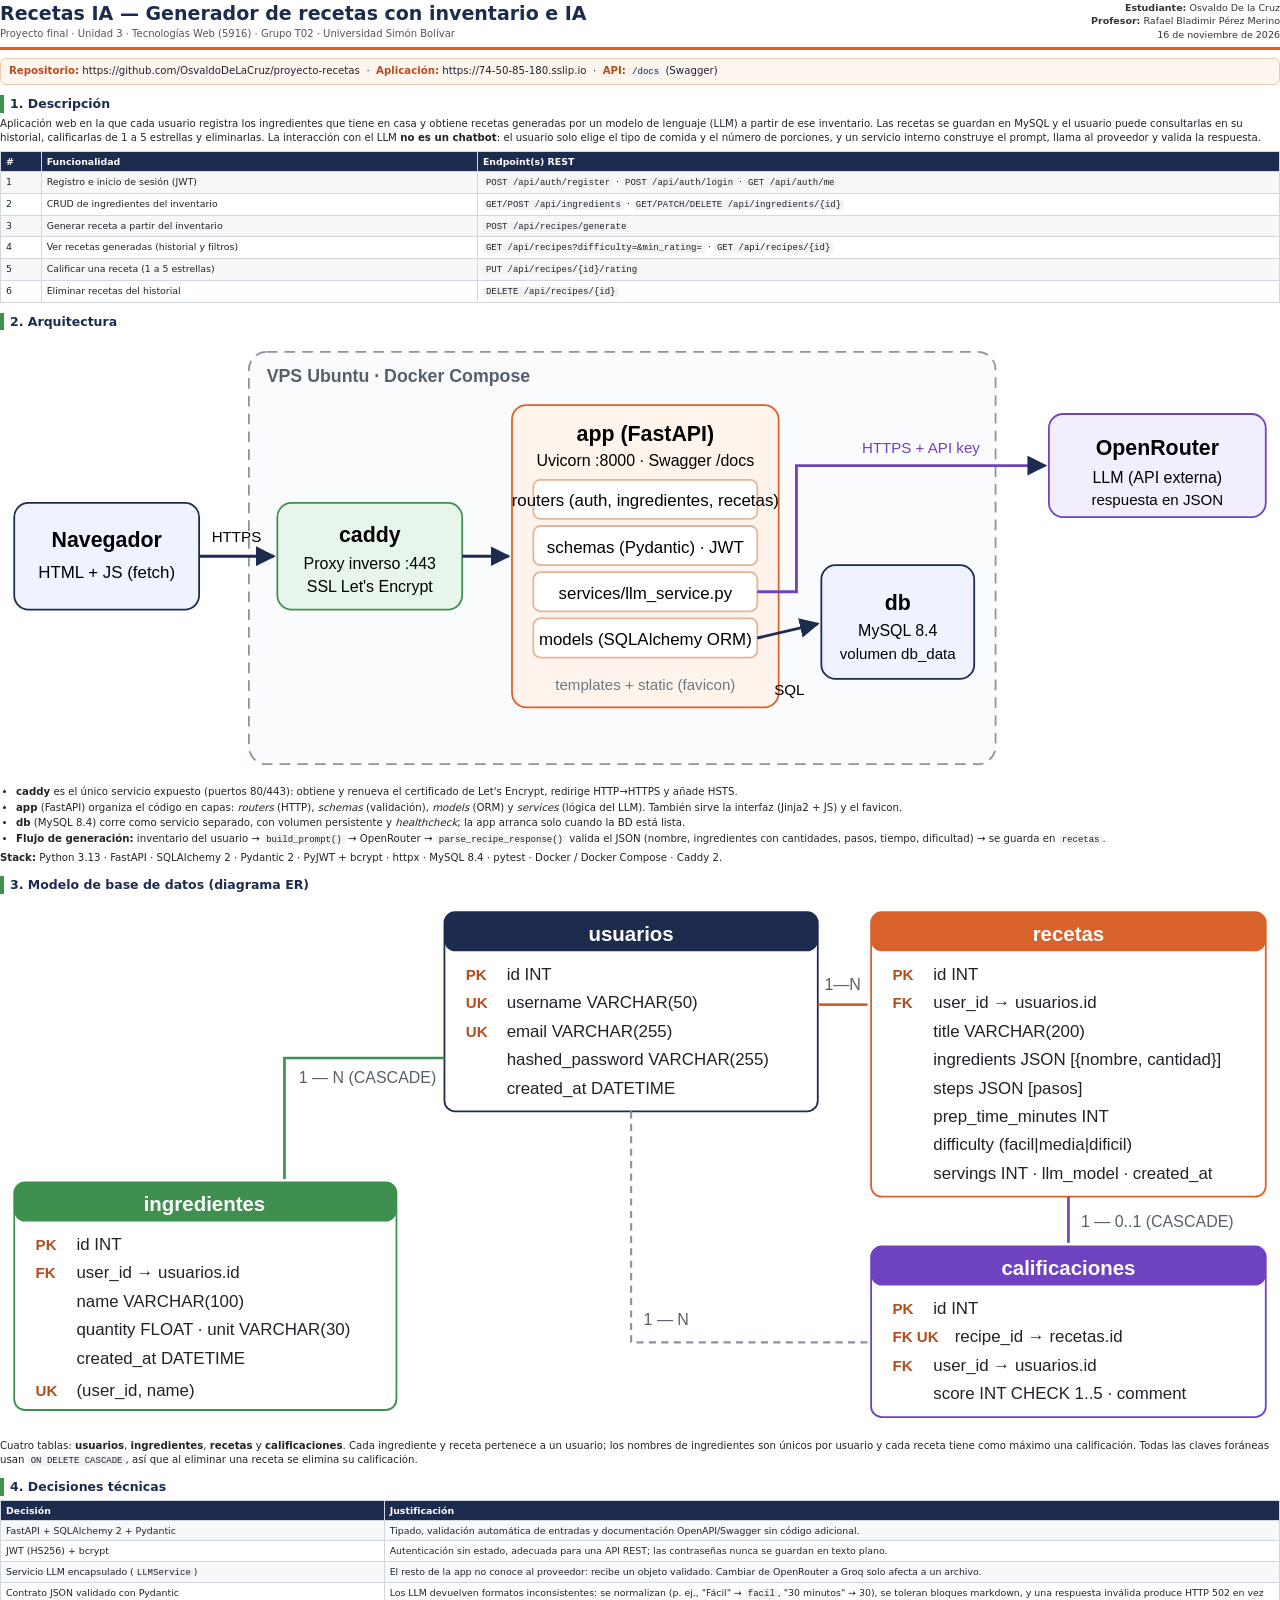
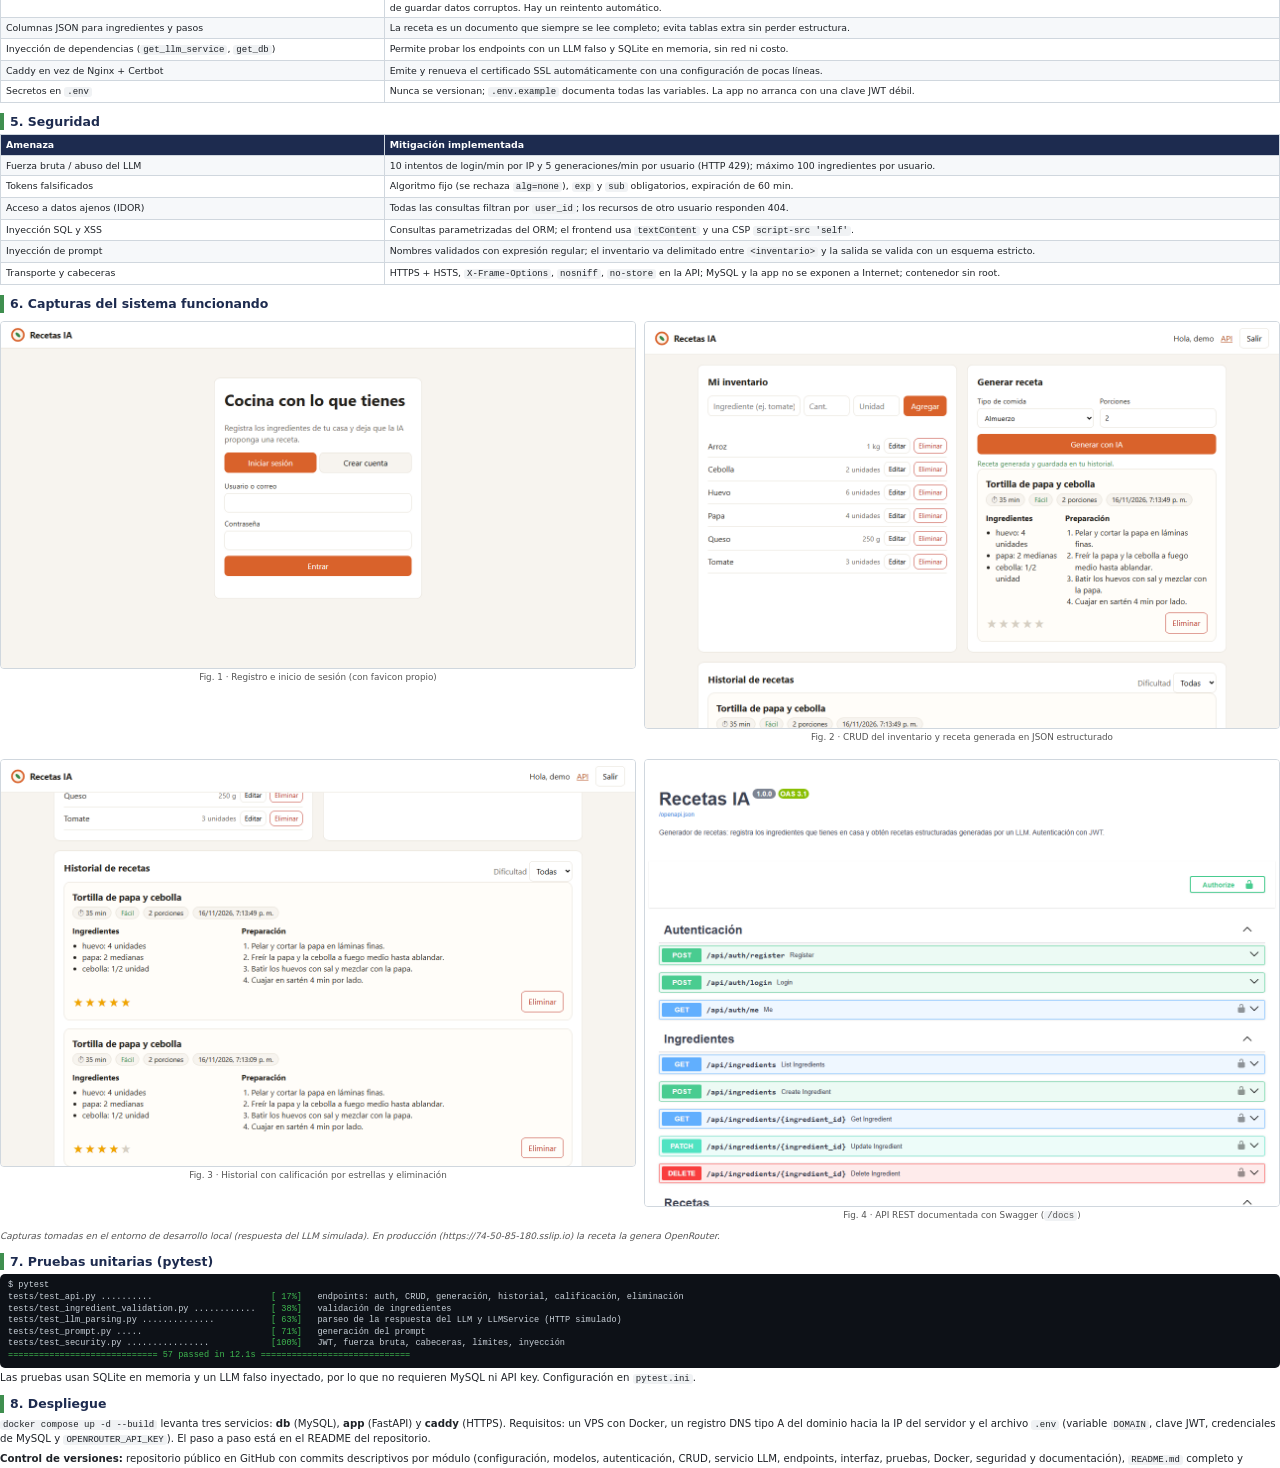
<file: docs/informe.html>
<!doctype html>
<html lang="es">
<head>
<meta charset="utf-8">
<title>Informe técnico — Recetas IA</title>
<style>
  @page { size: A4; margin: 13mm 14mm 12mm; }
  * { box-sizing: border-box; }
  body { font-family: "Segoe UI", system-ui, sans-serif; font-size: 10.2px; line-height: 1.42; color: #1f2328; margin: 0; }
  .page { page-break-after: always; }
  .page:last-child { page-break-after: auto; }
  header.top { border-bottom: 3px solid #d9622b; padding-bottom: 6px; margin-bottom: 8px; display: flex; justify-content: space-between; align-items: flex-end; gap: 12px; }
  header.top h1 { font-size: 19px; margin: 0; color: #1d2b4f; }
  header.top .sub { color: #555; font-size: 10px; }
  header.top .meta { text-align: right; font-size: 9.5px; color: #333; }
  h2 { font-size: 12.5px; color: #1d2b4f; margin: 10px 0 4px; border-left: 4px solid #3f8f4f; padding-left: 6px; }
  p { margin: 3px 0 5px; }
  ul { margin: 2px 0 5px 16px; padding: 0; }
  li { margin: 1px 0; }
  table { width: 100%; border-collapse: collapse; margin: 3px 0 6px; font-size: 9.4px; }
  th, td { border: 1px solid #d0d7de; padding: 3px 5px; vertical-align: top; text-align: left; }
  th { background: #1d2b4f; color: #fff; font-weight: 600; }
  tr:nth-child(even) td { background: #f6f8fa; }
  code { font-family: Consolas, monospace; font-size: 9px; background: #f0f2f4; padding: 0 3px; border-radius: 3px; }
  .links { background: #fff6ef; border: 1px solid #f0c9ad; border-radius: 6px; padding: 5px 8px; margin: 4px 0 6px; }
  .links b { color: #b44c1c; }
  figure { margin: 4px 0; }
  figcaption { font-size: 8.8px; color: #555; text-align: center; margin-top: 2px; }
  .grid2 { display: grid; grid-template-columns: 1fr 1fr; gap: 8px; }
  .shot img { width: 100%; border: 1px solid #d0d7de; border-radius: 4px; display: block; }
  .note { font-size: 9px; color: #555; font-style: italic; }
  .term { background: #0d1117; color: #c9d1d9; font-family: Consolas, monospace; font-size: 8.6px; padding: 6px 8px; border-radius: 5px; white-space: pre; line-height: 1.35; }
  .term .ok { color: #3fb950; }
  svg text { font-family: "Segoe UI", sans-serif; }
</style>
</head>
<body>

<!-- ======================= PÁGINA 1 ======================= -->
<section class="page">
  <header class="top">
    <div>
      <h1>Recetas IA — Generador de recetas con inventario e IA</h1>
      <div class="sub">Proyecto final · Unidad 3 · Tecnologías Web (5916) · Grupo T02 · Universidad Simón Bolívar</div>
    </div>
    <div class="meta">
      <b>Estudiante:</b> Osvaldo De la Cruz<br>
      <b>Profesor:</b> Rafael Bladimir Pérez Merino<br>
      16 de noviembre de 2026
    </div>
  </header>

  <div class="links">
    <b>Repositorio:</b> https://github.com/OsvaldoDeLaCruz/proyecto-recetas &nbsp;·&nbsp;
    <b>Aplicación:</b> <span id="app-url">https://74-50-85-180.sslip.io</span> &nbsp;·&nbsp;
    <b>API:</b> <code>/docs</code> (Swagger)
  </div>

  <h2>1. Descripción</h2>
  <p>Aplicación web en la que cada usuario registra los ingredientes que tiene en casa y obtiene recetas generadas
  por un modelo de lenguaje (LLM) a partir de ese inventario. Las recetas se guardan en MySQL y el usuario puede
  consultarlas en su historial, calificarlas de 1 a 5 estrellas y eliminarlas. La interacción con el LLM <b>no es un
  chatbot</b>: el usuario solo elige el tipo de comida y el número de porciones, y un servicio interno construye el
  prompt, llama al proveedor y valida la respuesta.</p>
  <table>
    <tr><th>#</th><th>Funcionalidad</th><th>Endpoint(s) REST</th></tr>
    <tr><td>1</td><td>Registro e inicio de sesión (JWT)</td><td><code>POST /api/auth/register</code> · <code>POST /api/auth/login</code> · <code>GET /api/auth/me</code></td></tr>
    <tr><td>2</td><td>CRUD de ingredientes del inventario</td><td><code>GET/POST /api/ingredients</code> · <code>GET/PATCH/DELETE /api/ingredients/{id}</code></td></tr>
    <tr><td>3</td><td>Generar receta a partir del inventario</td><td><code>POST /api/recipes/generate</code></td></tr>
    <tr><td>4</td><td>Ver recetas generadas (historial y filtros)</td><td><code>GET /api/recipes?difficulty=&amp;min_rating=</code> · <code>GET /api/recipes/{id}</code></td></tr>
    <tr><td>5</td><td>Calificar una receta (1 a 5 estrellas)</td><td><code>PUT /api/recipes/{id}/rating</code></td></tr>
    <tr><td>6</td><td>Eliminar recetas del historial</td><td><code>DELETE /api/recipes/{id}</code></td></tr>
  </table>

  <h2>2. Arquitectura</h2>
  <svg viewBox="0 0 720 250" width="100%" role="img" aria-label="Diagrama de arquitectura">
    <defs>
      <marker id="ar" viewBox="0 0 10 10" refX="9" refY="5" markerWidth="7" markerHeight="7" orient="auto-start-reverse"><path d="M0,0 L10,5 L0,10 z" fill="#1d2b4f"/></marker>
    </defs>
    <!-- Navegador -->
    <rect x="8" y="95" width="104" height="60" rx="8" fill="#eef3ff" stroke="#1d2b4f"/>
    <text x="60" y="120" text-anchor="middle" font-size="12" font-weight="700">Navegador</text>
    <text x="60" y="137" text-anchor="middle" font-size="9.5">HTML + JS (fetch)</text>
    <!-- Compose boundary -->
    <rect x="140" y="10" width="420" height="232" rx="10" fill="#fafbfc" stroke="#8c959f" stroke-dasharray="6 4"/>
    <text x="150" y="27" font-size="10" fill="#57606a" font-weight="600">VPS Ubuntu · Docker Compose</text>
    <!-- Caddy -->
    <rect x="156" y="95" width="104" height="60" rx="8" fill="#e8f5ea" stroke="#3f8f4f"/>
    <text x="208" y="117" text-anchor="middle" font-size="12" font-weight="700">caddy</text>
    <text x="208" y="132" text-anchor="middle" font-size="9">Proxy inverso :443</text>
    <text x="208" y="145" text-anchor="middle" font-size="9">SSL Let's Encrypt</text>
    <!-- App -->
    <rect x="288" y="40" width="150" height="170" rx="8" fill="#fff4ec" stroke="#d9622b"/>
    <text x="363" y="60" text-anchor="middle" font-size="12" font-weight="700">app (FastAPI)</text>
    <text x="363" y="74" text-anchor="middle" font-size="9">Uvicorn :8000 · Swagger /docs</text>
    <rect x="300" y="82" width="126" height="22" rx="4" fill="#fff" stroke="#e3b597"/><text x="363" y="97" text-anchor="middle" font-size="9.5">routers (auth, ingredientes, recetas)</text>
    <rect x="300" y="108" width="126" height="22" rx="4" fill="#fff" stroke="#e3b597"/><text x="363" y="123" text-anchor="middle" font-size="9.5">schemas (Pydantic) · JWT</text>
    <rect x="300" y="134" width="126" height="22" rx="4" fill="#fff" stroke="#e3b597"/><text x="363" y="149" text-anchor="middle" font-size="9.5">services/llm_service.py</text>
    <rect x="300" y="160" width="126" height="22" rx="4" fill="#fff" stroke="#e3b597"/><text x="363" y="175" text-anchor="middle" font-size="9.5">models (SQLAlchemy ORM)</text>
    <text x="363" y="200" text-anchor="middle" font-size="8.5" fill="#6e7781">templates + static (favicon)</text>
    <!-- DB -->
    <rect x="462" y="130" width="86" height="64" rx="8" fill="#eef3ff" stroke="#1d2b4f"/>
    <text x="505" y="155" text-anchor="middle" font-size="12" font-weight="700">db</text>
    <text x="505" y="170" text-anchor="middle" font-size="9">MySQL 8.4</text>
    <text x="505" y="183" text-anchor="middle" font-size="8.5">volumen db_data</text>
    <!-- OpenRouter -->
    <rect x="590" y="45" width="122" height="58" rx="8" fill="#f3eefe" stroke="#6f42c1"/>
    <text x="651" y="68" text-anchor="middle" font-size="12" font-weight="700">OpenRouter</text>
    <text x="651" y="84" text-anchor="middle" font-size="9">LLM (API externa)</text>
    <text x="651" y="96" text-anchor="middle" font-size="8.5">respuesta en JSON</text>
    <!-- arrows -->
    <line x1="112" y1="125" x2="154" y2="125" stroke="#1d2b4f" stroke-width="1.6" marker-end="url(#ar)"/>
    <text x="133" y="117" text-anchor="middle" font-size="8.5">HTTPS</text>
    <line x1="260" y1="125" x2="286" y2="125" stroke="#1d2b4f" stroke-width="1.6" marker-end="url(#ar)"/>
    <line x1="426" y1="171" x2="460" y2="163" stroke="#1d2b4f" stroke-width="1.6" marker-end="url(#ar)"/>
    <text x="444" y="203" text-anchor="middle" font-size="8.5">SQL</text>
    <path d="M426 145 L 448 145 L 448 74 L 588 74" fill="none" stroke="#6f42c1" stroke-width="1.6" marker-end="url(#ar)"/>
    <text x="518" y="67" text-anchor="middle" font-size="8.5" fill="#6f42c1">HTTPS + API key</text>
  </svg>
  <ul>
    <li><b>caddy</b> es el único servicio expuesto (puertos 80/443): obtiene y renueva el certificado de Let's Encrypt, redirige HTTP→HTTPS y añade HSTS.</li>
    <li><b>app</b> (FastAPI) organiza el código en capas: <i>routers</i> (HTTP), <i>schemas</i> (validación), <i>models</i> (ORM) y <i>services</i> (lógica del LLM). También sirve la interfaz (Jinja2 + JS) y el favicon.</li>
    <li><b>db</b> (MySQL 8.4) corre como servicio separado, con volumen persistente y <i>healthcheck</i>; la app arranca solo cuando la BD está lista.</li>
    <li><b>Flujo de generación:</b> inventario del usuario → <code>build_prompt()</code> → OpenRouter → <code>parse_recipe_response()</code> valida el JSON (nombre, ingredientes con cantidades, pasos, tiempo, dificultad) → se guarda en <code>recetas</code>.</li>
  </ul>
  <p><b>Stack:</b> Python 3.13 · FastAPI · SQLAlchemy 2 · Pydantic 2 · PyJWT + bcrypt · httpx · MySQL 8.4 · pytest · Docker / Docker Compose · Caddy 2.</p>
</section>

<!-- ======================= PÁGINA 2 ======================= -->
<section class="page">
  <h2>3. Modelo de base de datos (diagrama ER)</h2>
  <svg viewBox="0 0 720 300" width="100%" role="img" aria-label="Diagrama entidad relación">
    <style>.h{font-size:11.5px;font-weight:700;fill:#fff}.f{font-size:9.5px;fill:#1f2328}.k{font-size:8.5px;fill:#b44c1c;font-weight:700}.rel{font-size:9px;fill:#57606a}</style>
    <!-- usuarios -->
    <rect x="250" y="8" width="210" height="112" rx="6" fill="#fff" stroke="#1d2b4f"/>
    <rect x="250" y="8" width="210" height="22" rx="6" fill="#1d2b4f"/><text x="355" y="24" text-anchor="middle" class="h">usuarios</text>
    <text x="262" y="46" class="k">PK</text><text x="285" y="46" class="f">id INT</text>
    <text x="262" y="62" class="k">UK</text><text x="285" y="62" class="f">username VARCHAR(50)</text>
    <text x="262" y="78" class="k">UK</text><text x="285" y="78" class="f">email VARCHAR(255)</text>
    <text x="285" y="94" class="f">hashed_password VARCHAR(255)</text>
    <text x="285" y="110" class="f">created_at DATETIME</text>
    <!-- ingredientes -->
    <rect x="8" y="160" width="215" height="128" rx="6" fill="#fff" stroke="#3f8f4f"/>
    <rect x="8" y="160" width="215" height="22" rx="6" fill="#3f8f4f"/><text x="115" y="176" text-anchor="middle" class="h">ingredientes</text>
    <text x="20" y="198" class="k">PK</text><text x="43" y="198" class="f">id INT</text>
    <text x="20" y="214" class="k">FK</text><text x="43" y="214" class="f">user_id → usuarios.id</text>
    <text x="43" y="230" class="f">name VARCHAR(100)</text>
    <text x="43" y="246" class="f">quantity FLOAT · unit VARCHAR(30)</text>
    <text x="43" y="262" class="f">created_at DATETIME</text>
    <text x="20" y="280" class="k">UK</text><text x="43" y="280" class="f">(user_id, name)</text>
    <!-- recetas -->
    <rect x="490" y="8" width="222" height="160" rx="6" fill="#fff" stroke="#d9622b"/>
    <rect x="490" y="8" width="222" height="22" rx="6" fill="#d9622b"/><text x="601" y="24" text-anchor="middle" class="h">recetas</text>
    <text x="502" y="46" class="k">PK</text><text x="525" y="46" class="f">id INT</text>
    <text x="502" y="62" class="k">FK</text><text x="525" y="62" class="f">user_id → usuarios.id</text>
    <text x="525" y="78" class="f">title VARCHAR(200)</text>
    <text x="525" y="94" class="f">ingredients JSON [{nombre, cantidad}]</text>
    <text x="525" y="110" class="f">steps JSON [pasos]</text>
    <text x="525" y="126" class="f">prep_time_minutes INT</text>
    <text x="525" y="142" class="f">difficulty (facil|media|dificil)</text>
    <text x="525" y="158" class="f">servings INT · llm_model · created_at</text>
    <!-- calificaciones -->
    <rect x="490" y="196" width="222" height="96" rx="6" fill="#fff" stroke="#6f42c1"/>
    <rect x="490" y="196" width="222" height="22" rx="6" fill="#6f42c1"/><text x="601" y="212" text-anchor="middle" class="h">calificaciones</text>
    <text x="502" y="234" class="k">PK</text><text x="525" y="234" class="f">id INT</text>
    <text x="502" y="250" class="k">FK UK</text><text x="537" y="250" class="f">recipe_id → recetas.id</text>
    <text x="502" y="266" class="k">FK</text><text x="525" y="266" class="f">user_id → usuarios.id</text>
    <text x="525" y="282" class="f">score INT CHECK 1..5 · comment</text>
    <!-- relaciones -->
    <path d="M250 90 L 160 90 L 160 158" fill="none" stroke="#3f8f4f" stroke-width="1.5"/>
    <text x="168" y="104" class="rel">1 — N (CASCADE)</text>
    <line x1="460" y1="60" x2="488" y2="60" stroke="#d9622b" stroke-width="1.5"/>
    <text x="474" y="52" text-anchor="middle" class="rel">1—N</text>
    <line x1="601" y1="168" x2="601" y2="194" stroke="#6f42c1" stroke-width="1.5"/>
    <text x="608" y="185" class="rel">1 — 0..1 (CASCADE)</text>
    <path d="M355 120 L 355 250 L 488 250" fill="none" stroke="#8c959f" stroke-width="1.2" stroke-dasharray="4 3"/>
    <text x="362" y="240" class="rel">1 — N</text>
  </svg>
  <p>Cuatro tablas: <b>usuarios</b>, <b>ingredientes</b>, <b>recetas</b> y <b>calificaciones</b>. Cada ingrediente y receta
  pertenece a un usuario; los nombres de ingredientes son únicos por usuario y cada receta tiene como máximo una
  calificación. Todas las claves foráneas usan <code>ON DELETE CASCADE</code>, así que al eliminar una receta se elimina su calificación.</p>

  <h2>4. Decisiones técnicas</h2>
  <table>
    <tr><th style="width:30%">Decisión</th><th>Justificación</th></tr>
    <tr><td>FastAPI + SQLAlchemy 2 + Pydantic</td><td>Tipado, validación automática de entradas y documentación OpenAPI/Swagger sin código adicional.</td></tr>
    <tr><td>JWT (HS256) + bcrypt</td><td>Autenticación sin estado, adecuada para una API REST; las contraseñas nunca se guardan en texto plano.</td></tr>
    <tr><td>Servicio LLM encapsulado (<code>LLMService</code>)</td><td>El resto de la app no conoce al proveedor: recibe un objeto validado. Cambiar de OpenRouter a Groq solo afecta a un archivo.</td></tr>
    <tr><td>Contrato JSON validado con Pydantic</td><td>Los LLM devuelven formatos inconsistentes: se normalizan (p. ej., "Fácil" → <code>facil</code>, "30 minutos" → 30), se toleran bloques markdown, y una respuesta inválida produce HTTP 502 en vez de guardar datos corruptos. Hay un reintento automático.</td></tr>
    <tr><td>Columnas JSON para ingredientes y pasos</td><td>La receta es un documento que siempre se lee completo; evita tablas extra sin perder estructura.</td></tr>
    <tr><td>Inyección de dependencias (<code>get_llm_service</code>, <code>get_db</code>)</td><td>Permite probar los endpoints con un LLM falso y SQLite en memoria, sin red ni costo.</td></tr>
    <tr><td>Caddy en vez de Nginx + Certbot</td><td>Emite y renueva el certificado SSL automáticamente con una configuración de pocas líneas.</td></tr>
    <tr><td>Secretos en <code>.env</code></td><td>Nunca se versionan; <code>.env.example</code> documenta todas las variables. La app no arranca con una clave JWT débil.</td></tr>
  </table>

  <h2>5. Seguridad</h2>
  <table>
    <tr><th style="width:30%">Amenaza</th><th>Mitigación implementada</th></tr>
    <tr><td>Fuerza bruta / abuso del LLM</td><td>10 intentos de login/min por IP y 5 generaciones/min por usuario (HTTP 429); máximo 100 ingredientes por usuario.</td></tr>
    <tr><td>Tokens falsificados</td><td>Algoritmo fijo (se rechaza <code>alg=none</code>), <code>exp</code> y <code>sub</code> obligatorios, expiración de 60 min.</td></tr>
    <tr><td>Acceso a datos ajenos (IDOR)</td><td>Todas las consultas filtran por <code>user_id</code>; los recursos de otro usuario responden 404.</td></tr>
    <tr><td>Inyección SQL y XSS</td><td>Consultas parametrizadas del ORM; el frontend usa <code>textContent</code> y una CSP <code>script-src 'self'</code>.</td></tr>
    <tr><td>Inyección de prompt</td><td>Nombres validados con expresión regular; el inventario va delimitado entre <code>&lt;inventario&gt;</code> y la salida se valida con un esquema estricto.</td></tr>
    <tr><td>Transporte y cabeceras</td><td>HTTPS + HSTS, <code>X-Frame-Options</code>, <code>nosniff</code>, <code>no-store</code> en la API; MySQL y la app no se exponen a Internet; contenedor sin root.</td></tr>
  </table>
</section>

<!-- ======================= PÁGINA 3 ======================= -->
<section class="page">
  <h2>6. Capturas del sistema funcionando</h2>
  <div class="grid2">
    <figure class="shot"><img src="img/01-login.png" alt="Pantalla de inicio de sesión"><figcaption>Fig. 1 · Registro e inicio de sesión (con favicon propio)</figcaption></figure>
    <figure class="shot"><img src="img/02-inventario-receta.png" alt="Inventario y receta generada"><figcaption>Fig. 2 · CRUD del inventario y receta generada en JSON estructurado</figcaption></figure>
    <figure class="shot"><img src="img/03-historial.png" alt="Historial con calificaciones"><figcaption>Fig. 3 · Historial con calificación por estrellas y eliminación</figcaption></figure>
    <figure class="shot"><img src="img/04-swagger.png" alt="Documentación Swagger"><figcaption>Fig. 4 · API REST documentada con Swagger (<code>/docs</code>)</figcaption></figure>
  </div>
  <p class="note">Capturas tomadas en el entorno de desarrollo local (respuesta del LLM simulada). En producción (https://74-50-85-180.sslip.io) la receta la genera OpenRouter.</p>

  <h2>7. Pruebas unitarias (pytest)</h2>
  <div class="term">$ pytest
tests/test_api.py ..........                       <span class="ok">[ 17%]</span>   endpoints: auth, CRUD, generación, historial, calificación, eliminación
tests/test_ingredient_validation.py ............   <span class="ok">[ 38%]</span>   validación de ingredientes
tests/test_llm_parsing.py ..............           <span class="ok">[ 63%]</span>   parseo de la respuesta del LLM y LLMService (HTTP simulado)
tests/test_prompt.py .....                         <span class="ok">[ 71%]</span>   generación del prompt
tests/test_security.py ................            <span class="ok">[100%]</span>   JWT, fuerza bruta, cabeceras, límites, inyección
<span class="ok">============================= 57 passed in 12.1s =============================</span></div>
  <p>Las pruebas usan SQLite en memoria y un LLM falso inyectado, por lo que no requieren MySQL ni API key. Configuración en <code>pytest.ini</code>.</p>

  <h2>8. Despliegue</h2>
  <p><code>docker compose up -d --build</code> levanta tres servicios: <b>db</b> (MySQL), <b>app</b> (FastAPI) y <b>caddy</b> (HTTPS).
  Requisitos: un VPS con Docker, un registro DNS tipo A del dominio hacia la IP del servidor y el archivo <code>.env</code>
  (variable <code>DOMAIN</code>, clave JWT, credenciales de MySQL y <code>OPENROUTER_API_KEY</code>). El paso a paso está en el README del repositorio.</p>
  <p><b>Control de versiones:</b> repositorio público en GitHub con commits descriptivos por módulo (configuración, modelos, autenticación,
  CRUD, servicio LLM, endpoints, interfaz, pruebas, Docker, seguridad y documentación), <code>README.md</code> completo y <code>.env.example</code>.</p>
</section>

</body>
</html>
</file>
